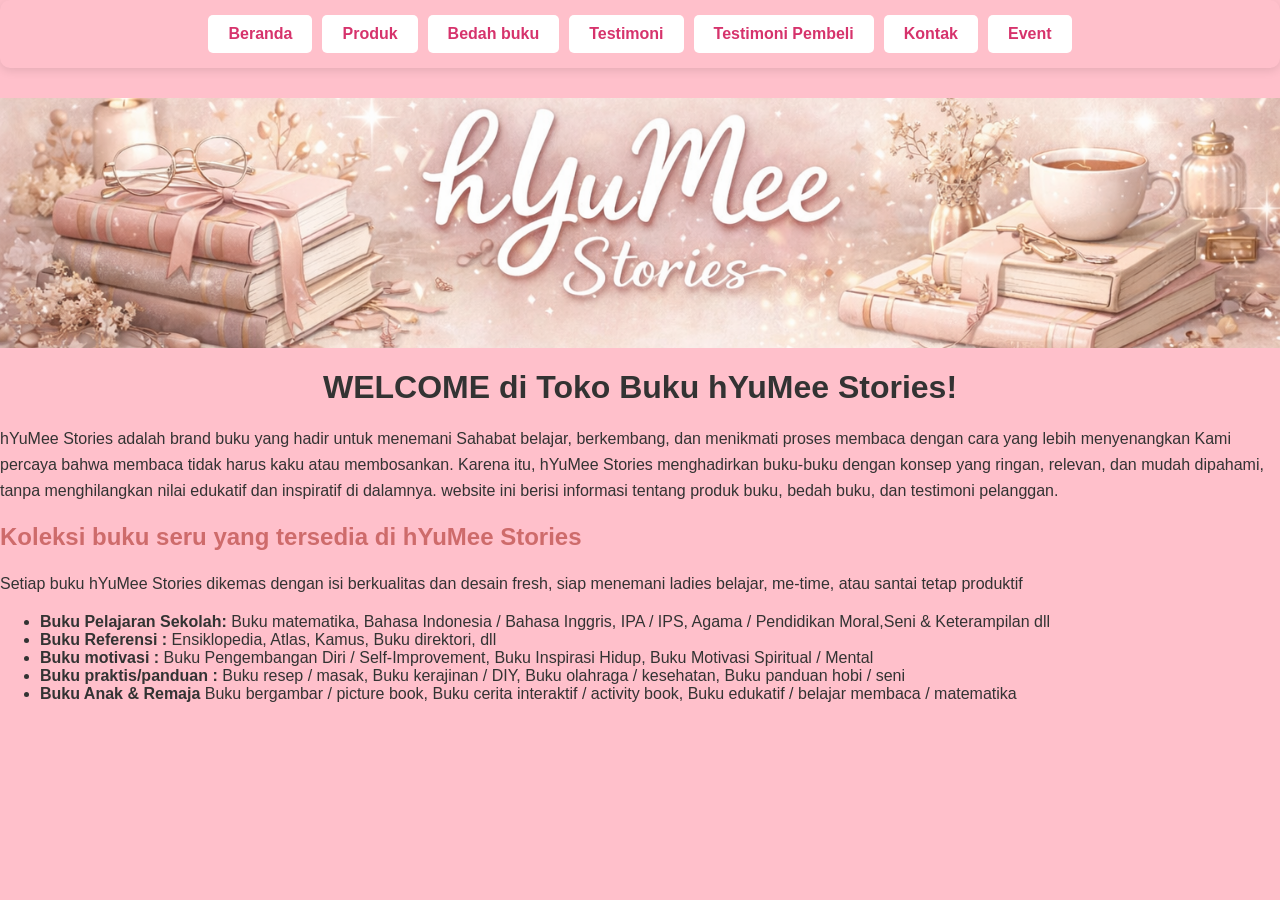
<file: index.html>
<!DOCTYPE html>
<html lang="id">
<head>
<meta charset="UTF-8">
<meta name="viewport" content="width=device-width, initial-scale=1.0">
<title>Profil Usaha Buku</title>
<link rel="stylesheet" href="style.css" />
</head>
<body>
    <nav> 
        <a href="index.html"> Beranda</a>
        <a href="produk.html"> Produk</a>
        <a href="bedah-buku.html">Bedah buku</a>
        <a href="testimoni.html">Testimoni</a>
        <a href="tampil-testimoni.html"> Testimoni Pembeli</a>
        <a href="kontak.html"> Kontak </a>
        <a href="event.html"> Event </a>
    </nav>
    <header>
         <img src="Untitled design(1).png">
    </header>
    <h1> WELCOME di Toko Buku hYuMee Stories! </h1>
    <p>hYuMee Stories adalah brand buku yang hadir untuk menemani Sahabat belajar, berkembang, dan menikmati proses membaca dengan cara yang lebih menyenangkan
Kami percaya bahwa membaca tidak harus kaku atau membosankan. Karena itu, hYuMee Stories menghadirkan buku-buku dengan konsep yang ringan, relevan, dan mudah dipahami, tanpa menghilangkan nilai edukatif dan inspiratif di dalamnya. website ini berisi informasi tentang produk buku, bedah buku, dan testimoni pelanggan.</p>
<h2> <strong> Koleksi buku seru yang tersedia di hYuMee Stories</STRONG></h2>
    <p> Setiap buku hYuMee Stories dikemas dengan isi berkualitas dan desain fresh, siap menemani ladies belajar, me-time, atau santai tetap produktif</p>
<ul>
    <li><strong>Buku Pelajaran Sekolah: </strong> Buku matematika, Bahasa Indonesia / Bahasa Inggris, IPA / IPS, Agama / Pendidikan Moral,Seni & Keterampilan dll </li>
    <li><strong> Buku Referensi :</strong> Ensiklopedia, Atlas, Kamus, Buku direktori, dll</li>
    <li><strong> Buku motivasi :</strong> Buku Pengembangan Diri / Self-Improvement, Buku Inspirasi Hidup, Buku Motivasi Spiritual / Mental</li>
    <li><strong> Buku praktis/panduan :</strong> Buku resep / masak, Buku kerajinan / DIY, Buku olahraga / kesehatan, Buku panduan hobi / seni</li>
    <li><strong>Buku Anak & Remaja </strong> Buku bergambar / picture book, Buku cerita interaktif / activity book, Buku edukatif / belajar membaca / matematika</li>
</ul>
</body>

</html>
</file>
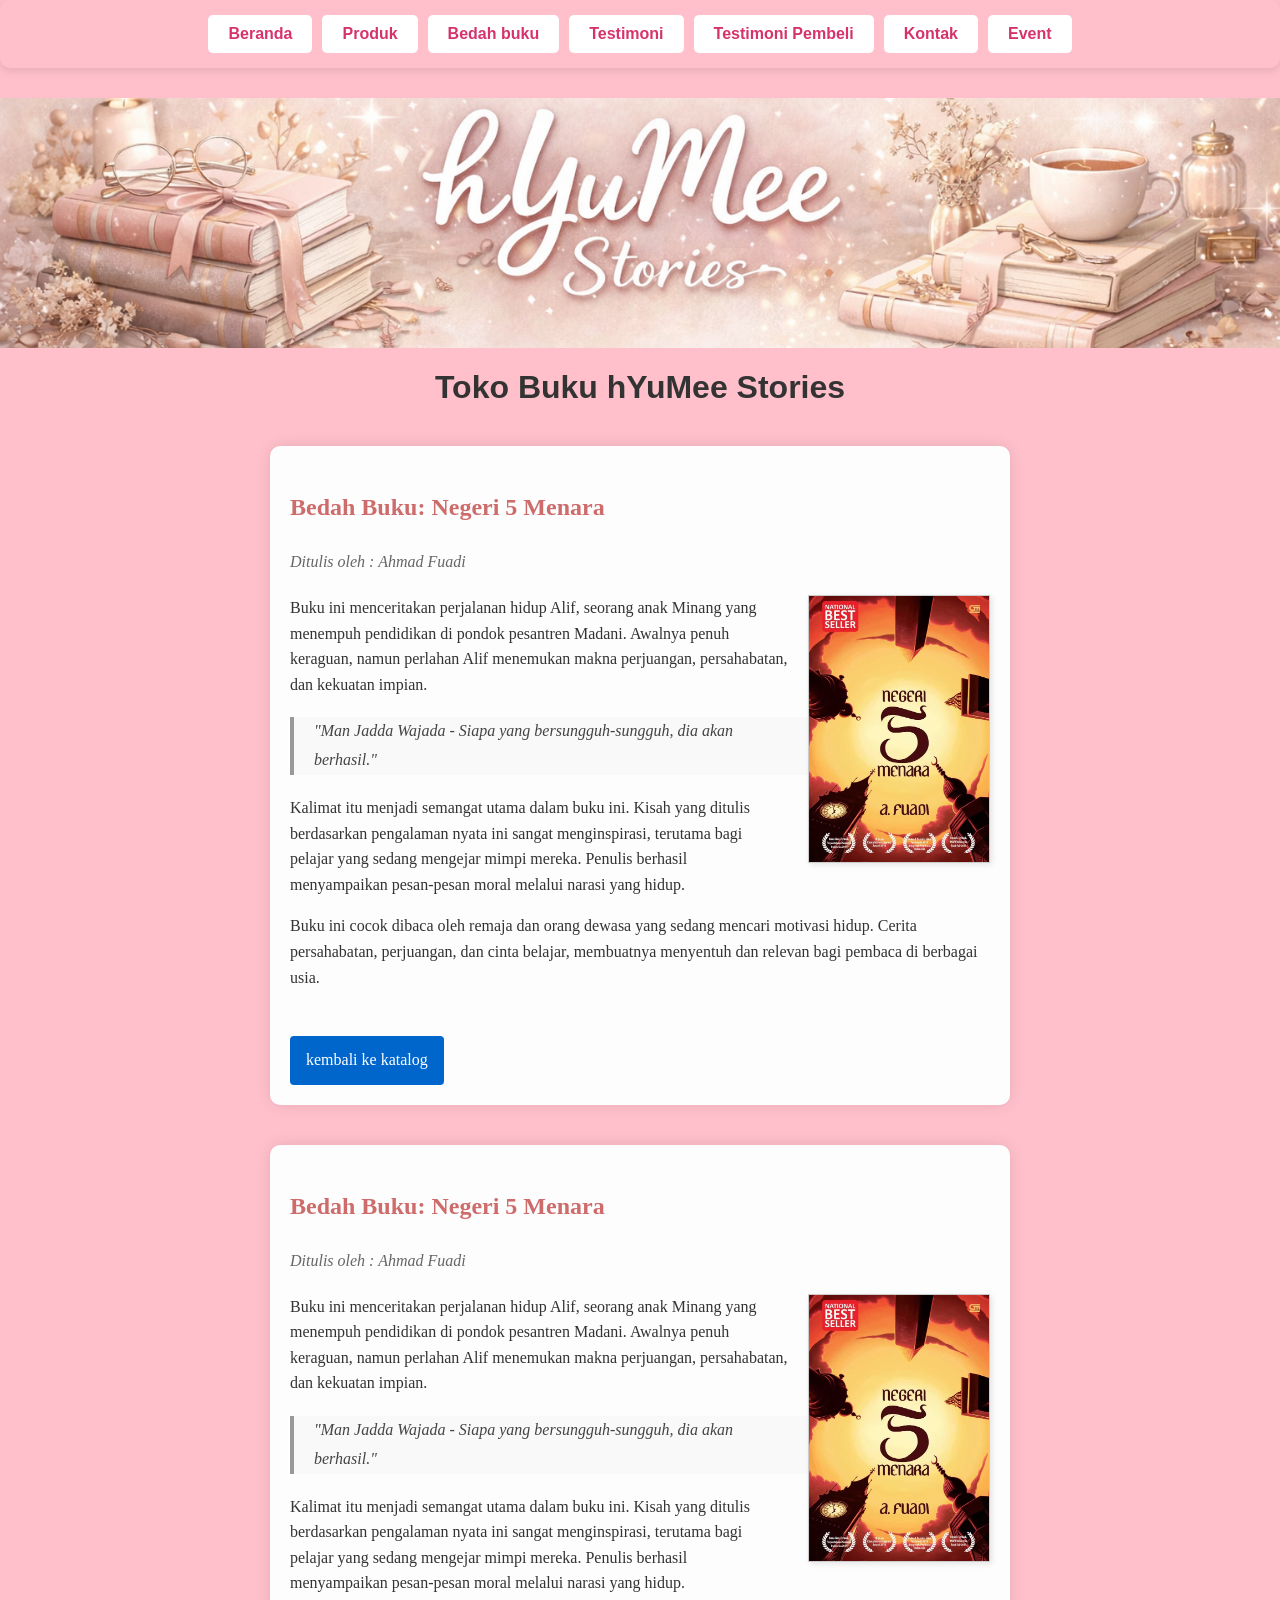
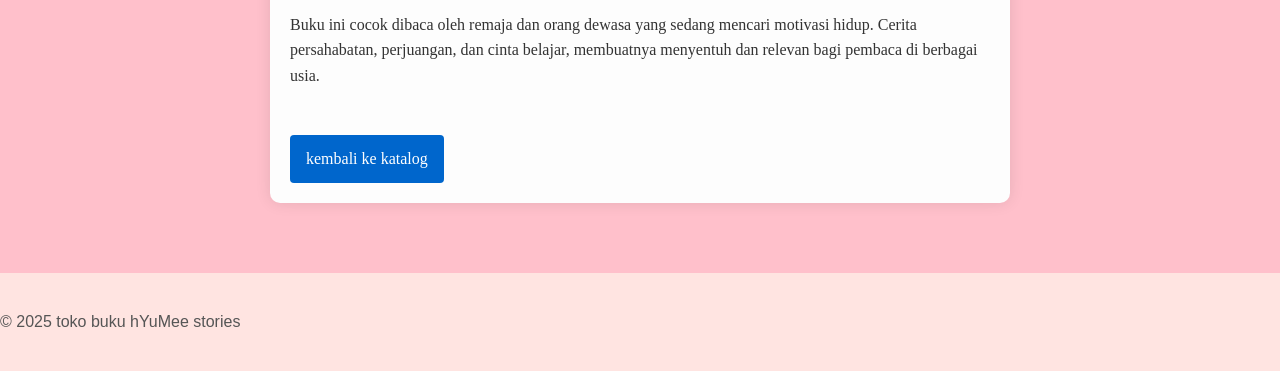
<file: bedah-buku.html>
<!DOCTYPE html>
<html lang="id">
<head>
<meta charset="UTF-8">
<meta name="viewport" content="width=device-width, initial-scale=1.0">
<title>Profil Usaha Buku</title>
<link rel="stylesheet" href="style.css" />
</head>
<body>
    <nav> 
        <a href="index.html"> Beranda</a>
        <a href="produk.html"> Produk</a>
        <a href="bedah-buku.html">Bedah buku</a>
        <a href="testimoni.html">Testimoni</a>
        <a href="tampil-testimoni.html"> Testimoni Pembeli</a>
        <a href="kontak.html"> Kontak </a>
        <a href="event.html"> Event </a>
    </nav>
    <header>
         <img src="Untitled design(1).png">
    </header>
    <h1> Toko Buku hYuMee Stories</h1>
    <section class="daftar-produk">
    <main class="artikel">
        <h2> Bedah Buku: Negeri 5 Menara</h2>
        <p class="penulis"> Ditulis oleh : Ahmad Fuadi</p>
        <img src="9789792248616_negeri-5-menara-_cu-cover-baru_.avif" alt="Sampul Negeri 5 Menara" class="sampul">
        <p>
            Buku ini menceritakan perjalanan hidup Alif, seorang anak Minang yang menempuh pendidikan di pondok pesantren Madani. 
            Awalnya penuh keraguan, namun perlahan Alif menemukan makna perjuangan, persahabatan, dan kekuatan impian.
        </p>
        <blockquote>

            "Man Jadda Wajada - Siapa yang bersungguh-sungguh, dia akan berhasil." 
        </blockquote>

        <p> 
            Kalimat itu menjadi semangat utama dalam buku ini. Kisah yang ditulis berdasarkan pengalaman nyata ini sangat menginspirasi,  terutama bagi pelajar yang sedang mengejar mimpi mereka. Penulis berhasil menyampaikan pesan-pesan moral melalui narasi yang hidup.
        </p>

        <p> 
            Buku ini cocok dibaca oleh remaja dan orang dewasa yang sedang mencari motivasi hidup. Cerita persahabatan, perjuangan, dan cinta belajar, membuatnya menyentuh dan relevan bagi pembaca di berbagai usia.
        </p>
        <a href="produk.html" class="btn-kembali"> kembali ke katalog</a>
    </main>
    </section>

    <section class="daftar-produk">
        <main class="artikel">
        <h2> Bedah Buku: Negeri 5 Menara</h2>
        <p class="penulis"> Ditulis oleh : Ahmad Fuadi</p>
        <img src="9789792248616_negeri-5-menara-_cu-cover-baru_.avif" alt="Sampul Negeri 5 Menara" class="sampul">
        <p>
            Buku ini menceritakan perjalanan hidup Alif, seorang anak Minang yang menempuh pendidikan di pondok pesantren Madani. 
            Awalnya penuh keraguan, namun perlahan Alif menemukan makna perjuangan, persahabatan, dan kekuatan impian.
        </p>
        <blockquote>

            "Man Jadda Wajada - Siapa yang bersungguh-sungguh, dia akan berhasil." 
        </blockquote>

        <p> 
            Kalimat itu menjadi semangat utama dalam buku ini. Kisah yang ditulis berdasarkan pengalaman nyata ini sangat menginspirasi,  terutama bagi pelajar yang sedang mengejar mimpi mereka. Penulis berhasil menyampaikan pesan-pesan moral melalui narasi yang hidup.
        </p>

        <p> 
            Buku ini cocok dibaca oleh remaja dan orang dewasa yang sedang mencari motivasi hidup. Cerita persahabatan, perjuangan, dan cinta belajar, membuatnya menyentuh dan relevan bagi pembaca di berbagai usia.
        </p>
        <a href="produk.html" class="btn-kembali"> kembali ke katalog</a>
    </main>
    </section>

    <footer> 
        <p>&copy; 2025 toko buku hYuMee stories</p>
    </footer>


    </body>

    </html>
</file>
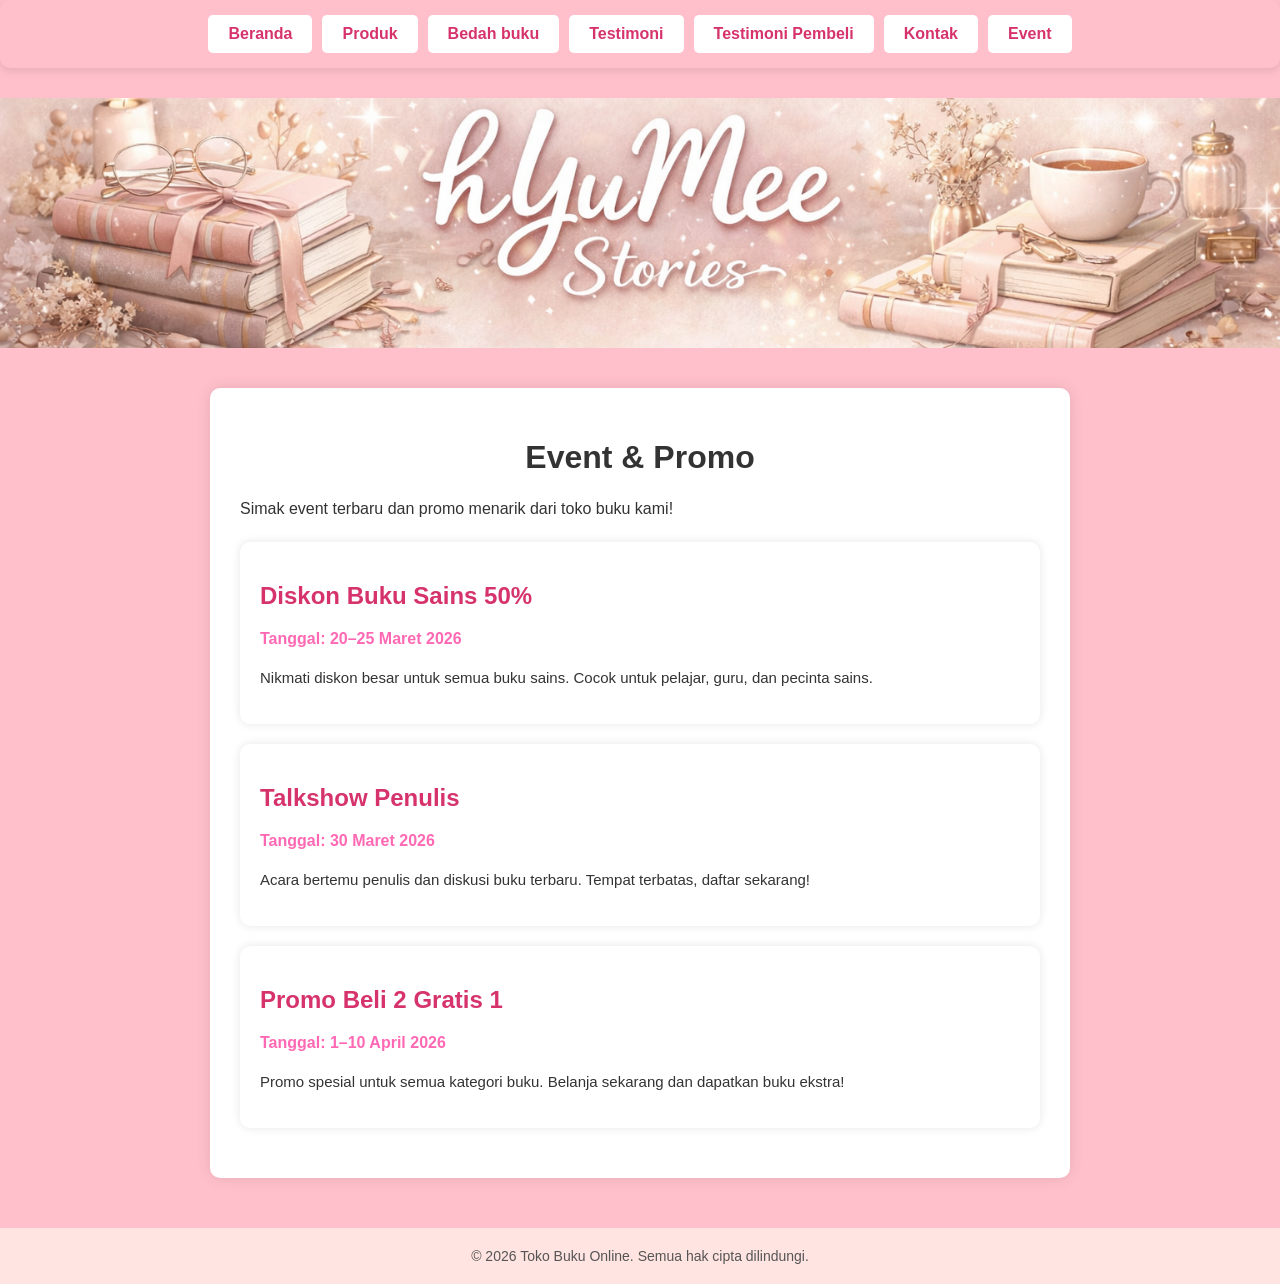
<file: event.html>
<!DOCTYPE html>
<html lang="id">
<head>
<meta charset="UTF-8">
<meta name="viewport" content="width=device-width, initial-scale=1.0">
<title>Profil Usaha Buku</title>
<link rel="stylesheet" href="style.css" />
</head>
<body>
    <nav> 
        <a href="index.html"> Beranda</a>
        <a href="produk.html"> Produk</a>
        <a href="bedah-buku.html">Bedah buku</a>
        <a href="testimoni.html">Testimoni</a>
        <a href="tampil-testimoni.html"> Testimoni Pembeli</a>
        <a href="kontak.html"> Kontak</a>
        <a href="event.html"> Event </a>
    </nav>
    <header>
         <img src="Untitled design(1).png">
    </header>
    <main>
  <h1>Event & Promo</h1>
  <p>Simak event terbaru dan promo menarik dari toko buku kami!</p>

  
  <div class="event-item">
    <h2>Diskon Buku Sains 50%</h2>
    <p class="tanggal">Tanggal: 20–25 Maret 2026</p>
    <p class="deskripsi">
      Nikmati diskon besar untuk semua buku sains. Cocok untuk pelajar, guru, dan pecinta sains.
    </p>
  </div>


  <div class="event-item">
    <h2>Talkshow Penulis</h2>
    <p class="tanggal">Tanggal: 30 Maret 2026</p>
    <p class="deskripsi">
      Acara bertemu penulis dan diskusi buku terbaru. Tempat terbatas, daftar sekarang!
    </p>
  </div>


  <div class="event-item">
    <h2>Promo Beli 2 Gratis 1</h2>
    <p class="tanggal">Tanggal: 1–10 April 2026</p>
    <p class="deskripsi">
      Promo spesial untuk semua kategori buku. Belanja sekarang dan dapatkan buku ekstra!
    </p>
  </div>

</main>

<footer>
  &copy; 2026 Toko Buku Online. Semua hak cipta dilindungi.
</footer>

</body>
</html>
</file>
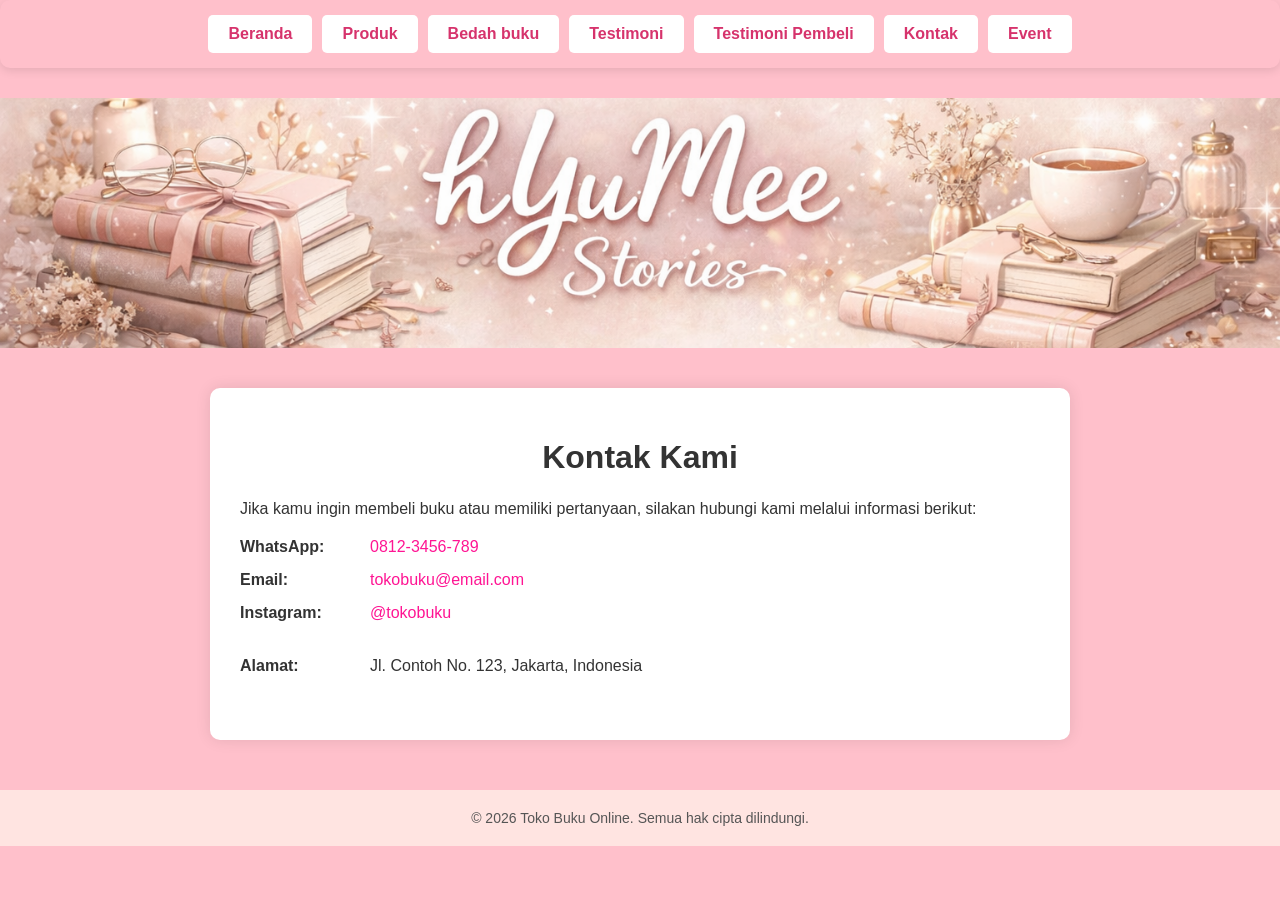
<file: kontak.html>
<!DOCTYPE html>
<html lang="id">
<head>
<meta charset="UTF-8">
<meta name="viewport" content="width=device-width, initial-scale=1.0">
<title>Profil Usaha Buku</title>
<link rel="stylesheet" href="style.css" />
</head>
<body>
    <nav> 
        <a href="index.html"> Beranda</a>
        <a href="produk.html"> Produk</a>
        <a href="bedah-buku.html">Bedah buku</a>
        <a href="testimoni.html">Testimoni</a>
        <a href="tampil-testimoni.html"> Testimoni Pembeli</a>
        <a href="kontak.html"> Kontak</a>
        <a href="event.html"> Event </a>
    </nav>
    <header>
         <img src="Untitled design(1).png">
    </header>
    <main>
    <h1>Kontak Kami</h1>
  <p>Jika kamu ingin membeli buku atau memiliki pertanyaan, silakan hubungi kami melalui informasi berikut:</p>

  <div class="kontak-item">
    <span>WhatsApp:</span>
    <a href="https://wa.me/628123456789" class="kontak-link">0812-3456-789</a>
  </div>

  <div class="kontak-item">
    <span>Email:</span>
    <a href="mailto:tokobuku@email.com" class="kontak-link">tokobuku@email.com</a>
  </div>

  <div class="kontak-item">
    <span>Instagram:</span>
    <a href="https://instagram.com/tokobuku" target="_blank" class="kontak-link">@tokobuku</a>
  </div>

  <div class="kontak-item">
    <span>Alamat:</span>
    <p>Jl. Contoh No. 123, Jakarta, Indonesia</p>
  </div>
</main>

<footer>
  &copy; 2026 Toko Buku Online. Semua hak cipta dilindungi.
</footer>

</body>
</html>
</file>
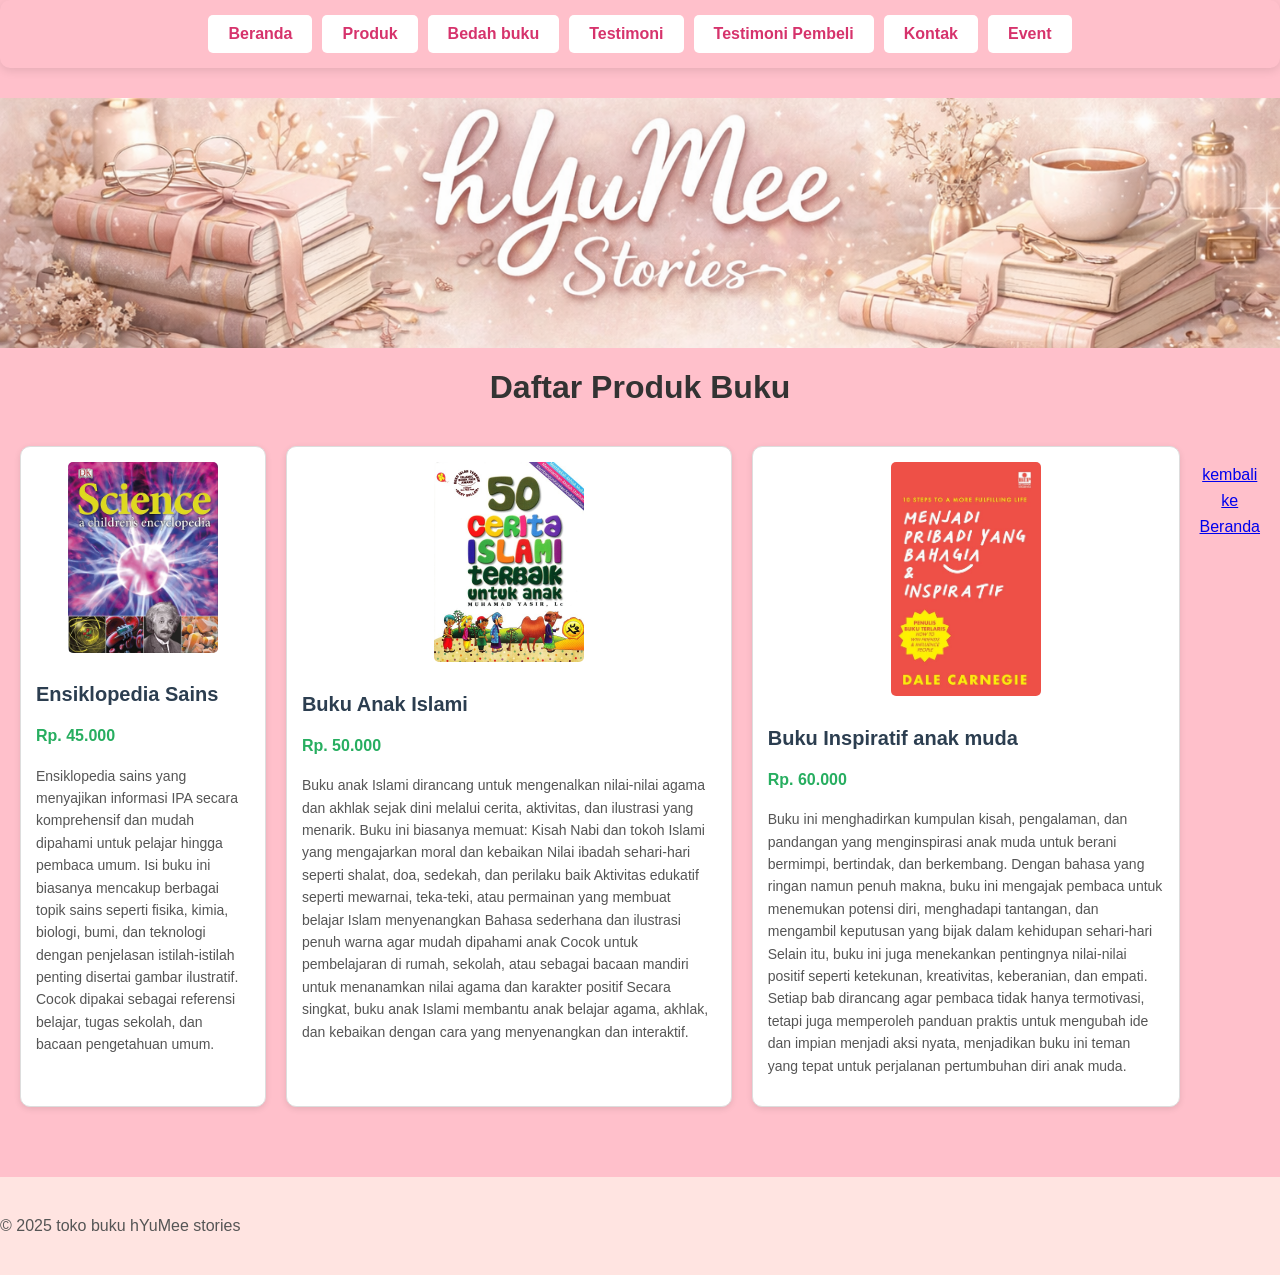
<file: produk.html>
<!DOCTYPE html>
<html lang="id">
<head>
<meta charset="UTF-8">
<meta name="viewport" content="width=device-width, initial-scale=1.0">
<title>Profil Usaha Buku</title>
<link rel="stylesheet" href="style.css" />
</head>
<body>
    <nav> 
        <a href="index.html"> Beranda</a>
        <a href="produk.html"> Produk</a>
        <a href="bedah-buku.html">Bedah buku</a>
        <a href="testimoni.html">Testimoni</a>
        <a href="tampil-testimoni.html"> Testimoni Pembeli</a>
        <a href="kontak.html"> Kontak</a>
        <a href="event.html"> Event</a>
    </nav>
    <header>
         <img src="Untitled design(1).png">
    </header>
    <h1> Daftar Produk Buku</h1>
    <section class="daftar-produk">
    <div class="produk">
        <img src="science.jpg" alt="Buku 1" />
        <h2> Ensiklopedia Sains</h2>
        <p class="harga"> Rp. 45.000</p>
        <p class ="deskripsi"> Ensiklopedia sains yang menyajikan informasi IPA secara komprehensif dan mudah dipahami untuk pelajar hingga pembaca umum. Isi buku ini biasanya mencakup berbagai topik sains seperti fisika, kimia, biologi, bumi, dan teknologi dengan penjelasan istilah‑istilah penting disertai gambar ilustratif. Cocok dipakai sebagai referensi belajar, tugas sekolah, dan bacaan pengetahuan umum.</p>
    </div>
    <div class="produk">
        <img src="buku anak.jpg" alt="Buku 2" />
        <h2> Buku Anak Islami</h2>
        <p class="harga"> Rp. 50.000</p>
        <p class ="deskripsi"> Buku anak Islami dirancang untuk mengenalkan nilai-nilai agama dan akhlak sejak dini melalui cerita, aktivitas, dan ilustrasi yang menarik. Buku ini biasanya memuat: Kisah Nabi dan tokoh Islami yang mengajarkan moral dan kebaikan Nilai ibadah sehari-hari seperti shalat, doa, sedekah, dan perilaku baik Aktivitas edukatif seperti mewarnai, teka-teki, atau permainan yang membuat belajar Islam menyenangkan Bahasa sederhana dan ilustrasi penuh warna agar mudah dipahami anak Cocok untuk pembelajaran di rumah, sekolah, atau sebagai bacaan mandiri untuk menanamkan nilai agama dan karakter positif Secara singkat, buku anak Islami membantu anak belajar agama, akhlak, dan kebaikan dengan cara yang menyenangkan dan interaktif.</p>
    </div>
    <div class="produk">
        <img src="inspiratif.jpg" alt="Buku 3" />
        <h2> Buku Inspiratif anak muda</h2>
        <p class="harga"> Rp. 60.000</p>
        <p class ="deskripsi"> Buku ini menghadirkan kumpulan kisah, pengalaman, dan pandangan yang menginspirasi anak muda untuk berani bermimpi, bertindak, dan berkembang. Dengan bahasa yang ringan namun penuh makna, buku ini mengajak pembaca untuk menemukan potensi diri, menghadapi tantangan, dan mengambil keputusan yang bijak dalam kehidupan sehari-hari Selain itu, buku ini juga menekankan pentingnya nilai-nilai positif seperti ketekunan, kreativitas, keberanian, dan empati. Setiap bab dirancang agar pembaca tidak hanya termotivasi, tetapi juga memperoleh panduan praktis untuk mengubah ide dan impian menjadi aksi nyata, menjadikan buku ini teman yang tepat untuk perjalanan pertumbuhan diri anak muda.</p>
    </div>
    <p style="text-align:center;">
        <a href="index.html"> kembali ke Beranda</a></p>
</section>
<footer> 
        <p>&copy; 2025 toko buku hYuMee stories</p>
    </footer>
</body>

</html>
</file>
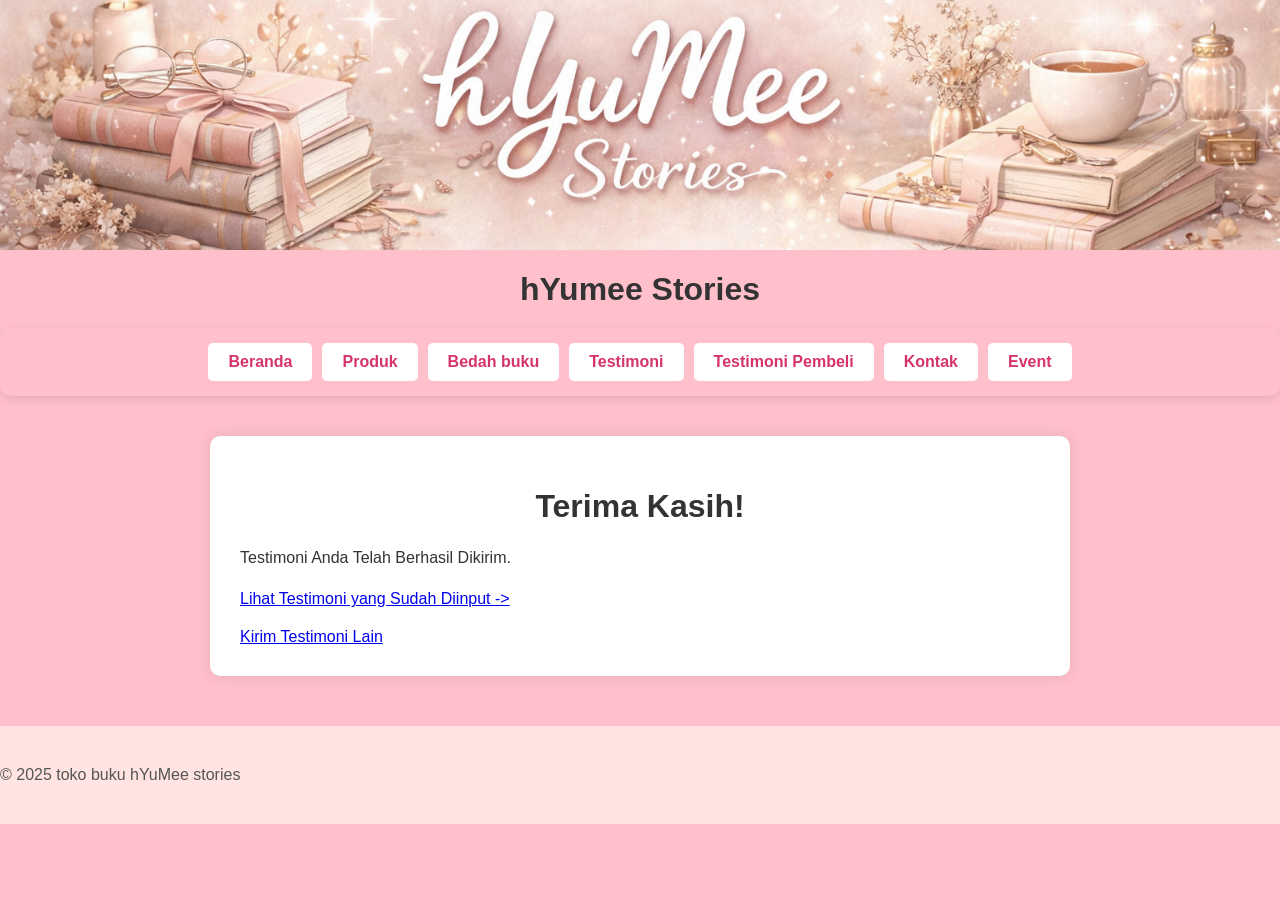
<file: proses-testimoni.html>
<!DOCTYPE html>
<html lang="id">
<head>
<meta charset="UTF-8">
<meta name="viewport" content="width=device-width, initial-scale=1.0">
<title>Profil Usaha Buku</title>
<link rel="stylesheet" href="style.css" />
</head>
<body>
    <header>
         <img src="Untitled design(1).png">
    </header>
        <h1>hYumee Stories</h1>
    <nav> 
        <a href="index.html"> Beranda</a>
        <a href="produk.html"> Produk</a>
        <a href="bedah-buku.html">Bedah buku</a>
        <a href="testimoni.html">Testimoni</a>
        <a href="tampil-testimoni.html"> Testimoni Pembeli</a>
        <a href="kontak.html"> Kontak</a>
        <a href="event.html"> Event </a>
    </nav>
     </header>
    <main class="konfirmasi">
        <h1>Terima Kasih!</h1>
        <p>Testimoni Anda Telah Berhasil Dikirim.</p>
            <p>
                <a href="tampil-testimoni.html"> Lihat Testimoni yang Sudah Diinput -></a></p>
            <section class="testimoni-terkirim"></section>
            <a href="testimoni.html"> Kirim Testimoni Lain</a>
    </main>
    <footer> 
        <p>&copy; 2025 toko buku hYuMee stories</p>
    </footer>
    </body>

</html>
</file>
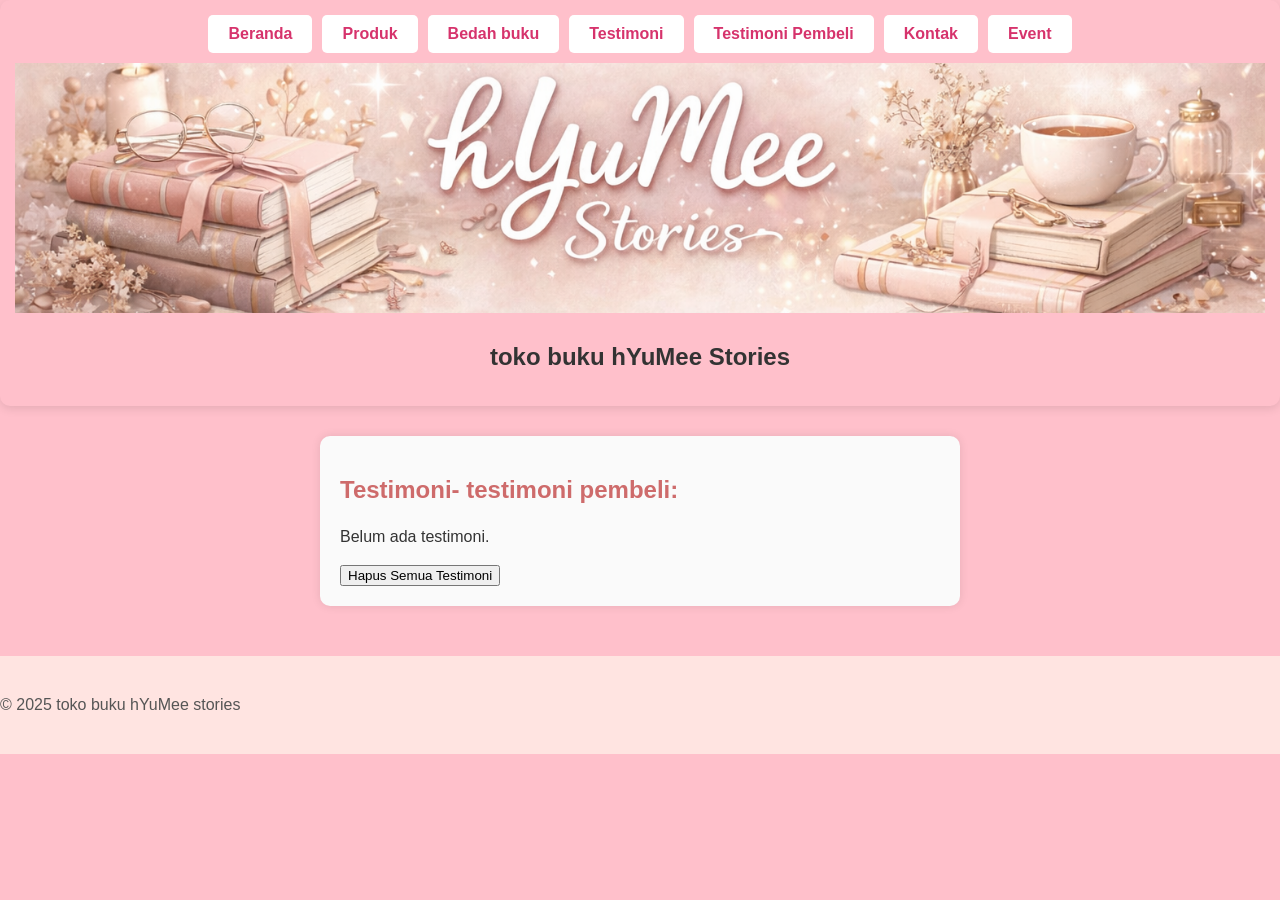
<file: tampil-testimoni.html>
<!DOCTYPE html>
<html lang="id">
<head>
<meta charset="UTF-8">
<meta name="viewport" content="width=device-width, initial-scale=1.0">
<title>Profil Usaha Buku</title>
<link rel="stylesheet" href="style.css" />
</head>
<body>
    
    <nav> 
        <a href="index.html"> Beranda</a>
        <a href="produk.html"> Produk</a>
        <a href="bedah-buku.html">Bedah buku</a>
        <a href="testimoni.html">Testimoni</a>
        <a href="tampil-testimoni.html"> Testimoni Pembeli</a>
        <a href="kontak.html"> Kontak</a>
        <a href="event.html"> Event</a>
        
        <header>
         <img src="Untitled design(1).png">
    </header>
    </header>
        <h1> toko buku hYuMee Stories</h1>
    </nav>
    <main class="formulir">
        <h2> Testimoni- testimoni pembeli:</h2>
        <div id="daftarTestimoni"></div>
        <button id="hapusSemua"> Hapus Semua Testimoni</button>
    </main>
    <footer> 
        <p>&copy; 2025 toko buku hYuMee stories</p>
    </footer>
<script>
    const  container =
    document.getElementById('daftarTestimoni');
    const testimoniList =
    JSON.parse(localStorage.getItem('testimoniList')) || [];
    if (testimoniList.length === 0) {
        container.innerHTML = "<p> Belum ada testimoni.</p>";
    } else {
        testimoniList.forEach((t, i) => {
            const el = document.createElement('div');
            el.className = 'testimoni-box';
            el.innerHTML = `
            <p><strong>Nama:</strong> ${t.nama}</p>
            <p><strong>Asal:</strong> ${t.asal} </p>
            <p><strong>Email:</strong> ${t.email} </p>
            <p><strong>Judul:</strong> ${t.judul} </p>
            <p><strong>Rating:</strong> ${t.rating} </p>
            <p><strong>Pesan:</strong> ${t.pesan} </p>
            `;

            container.appendChild(el);
        });
        }
        document.getElementById("hapusSemua").addEventListener("click", function() {
            const konfirmasi = confirm("Apakah Anda Yakin ingin menghapus semua testimoni?");
            if (konfirmasi) {
                localStorage.removeItem("testimoniList") ;
                location.reload();
            }
        });
</script>
</body>
</html>
</file>
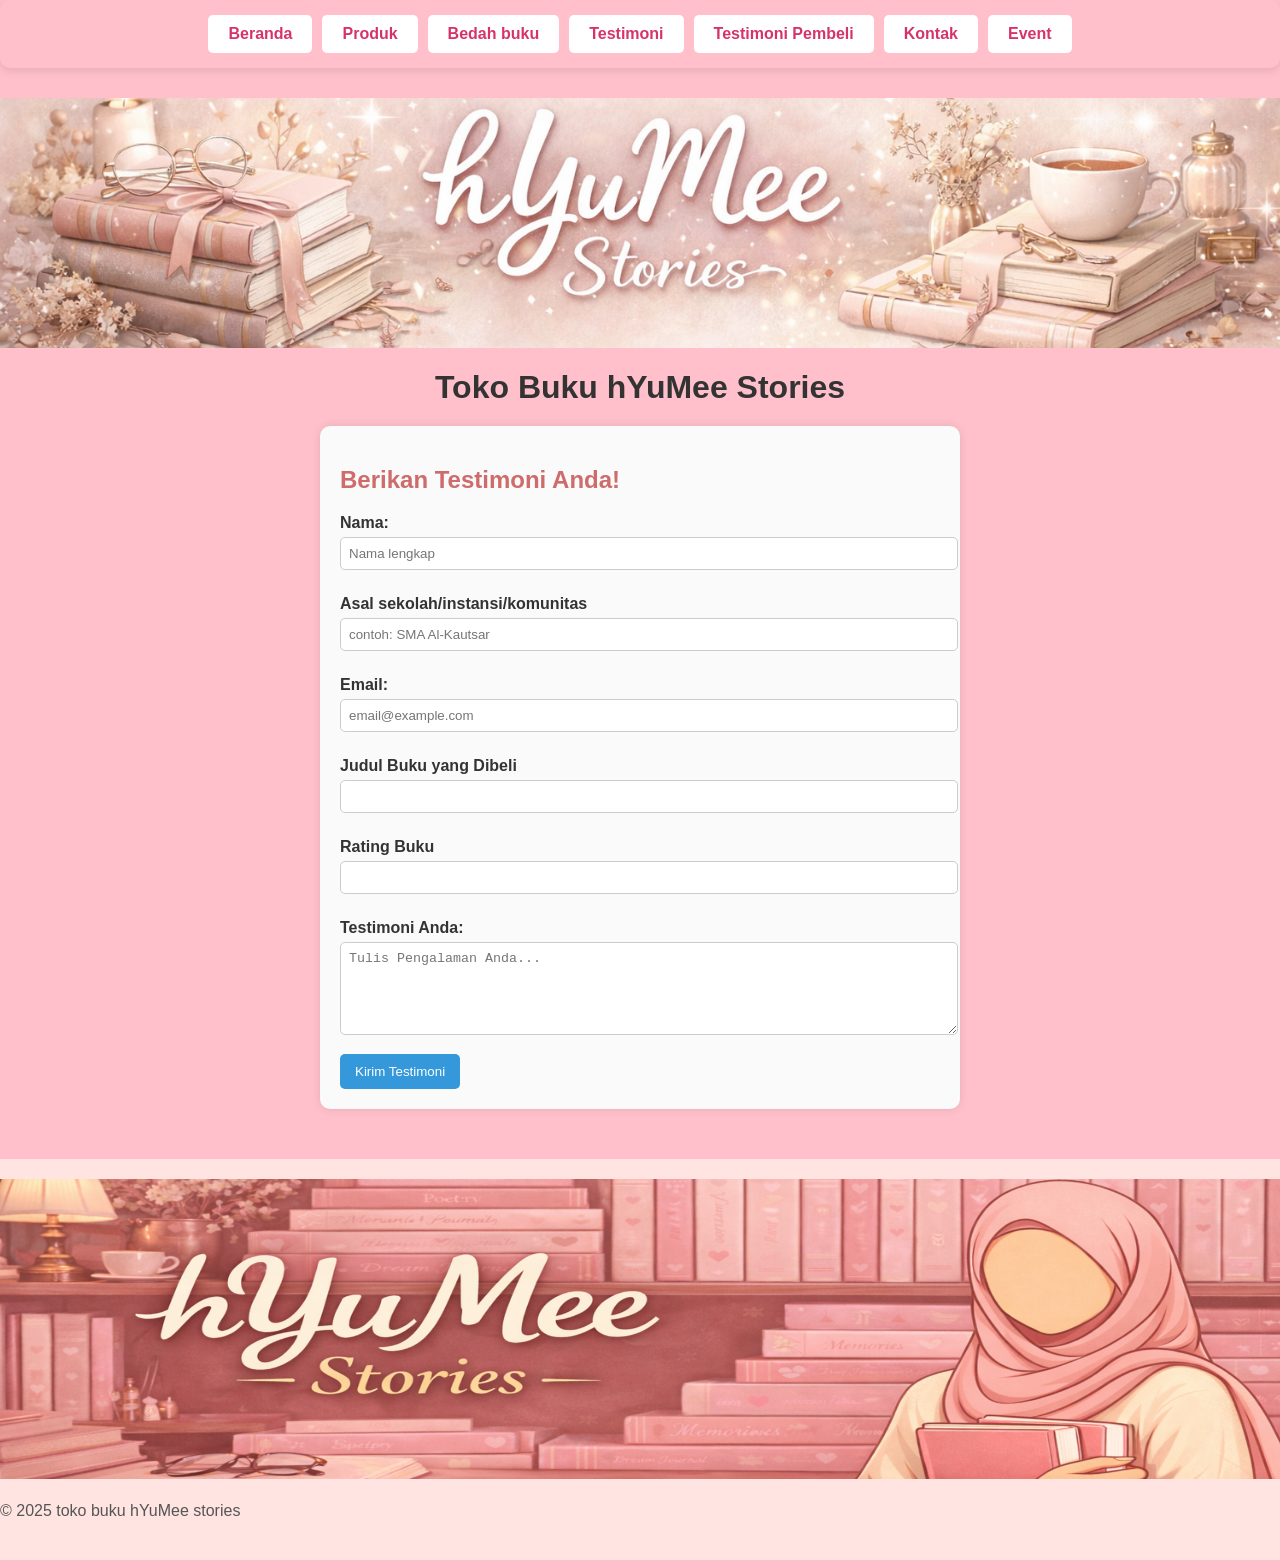
<file: testimoni.html>
<!DOCTYPE html>
<html lang="id">
<head>
<meta charset="UTF-8">
<meta name="viewport" content="width=device-width, initial-scale=1.0">
<title>Profil Usaha Buku</title>
<link rel="stylesheet" href="style.css" />
</head>
<body>
    <nav> 
        <a href="index.html"> Beranda</a>
        <a href="produk.html"> Produk</a>
        <a href="bedah-buku.html">Bedah buku</a>
        <a href="testimoni.html">Testimoni</a>
        <a href="tampil-testimoni.html"> Testimoni Pembeli</a>
        <a href="kontak.html"> Kontak</a>
        <a href="event.html"> Event</a>
       
    </nav>
    <header>
         <img src="Untitled design(1).png">
    </header>
<h1> Toko Buku hYuMee Stories</h1>
<main class="formulir">
    <h2> Berikan Testimoni Anda!</h2>
    <form id="formTestimoni">
        <label for="nama">Nama:</label>
        <input type="text" id="nama" name="nama" required placeholder="Nama lengkap">

        <label for="asal"> Asal sekolah/instansi/komunitas</label>
        <input type="text" id="asal" name="asal" required placeholder="contoh: SMA Al-Kautsar">

        <label for="email"> Email:</label>
        <input type="email" id="email" name="email" required placeholder="email@example.com">
         
        <label for="judul">Judul Buku yang Dibeli</label>
        <input type="text" id="judul" name="judul" >

        <label for="rating">Rating Buku</label>
        <input type="number" id="rating" name="rating">

        <label for="pesan"> Testimoni Anda:</label>
        <textarea id="pesan" name="pesan" required placeholder="Tulis Pengalaman Anda..." rows="5"></textarea>
        <button type="submit">Kirim Testimoni</button>
    </form>
</main>
<footer> 
    <img src="d39b7b56-0a98-4448-ba0e-a1728bd86a2e.png" width="1312" height="300">
        <p>&copy; 2025 toko buku hYuMee stories</p>
    </footer>
    <script>
        document.getElementById('formTestimoni').addEventListener('submit', function(e) {
            e.preventDefault();

            const nama = document.getElementById ('nama').value;
            const asal = document.getElementById ('asal').value;
            const email = document.getElementById ('email').value;
            const judul = document.getElementById ('judul').value;
            const rating = document.getElementById ('rating').value;
            const pesan = document.getElementById ('pesan').value;
            const dataBaru = {nama, asal, email, judul, rating, pesan};

            //Ambill list dari localstorage
            const testimoniList =
            JSON.parse(localStorage.getItem('testimoniList')) || [];
            
            //Tambahkan testimoni baru
            testimoniList.push(dataBaru);

            //Simpan kembali ke localStorage
            localStorage.setItem('testimoniList' ,
             JSON.stringify(testimoniList));

            // Arahkan ke halaman konfirmasi
                window.location.href = 'proses-testimoni.html';
        });
    </script>


</body>

</html>
</file>
<file: style.css>
body {
    background-color: oklch(92.411% 0.03101 32.397);
    font-family: arial, sans-serif;
    color: #000000;
    margin:20px;
}

h1 {
    color:#ff7575;
    text-align:center;
}

h2 { 
    color: rgb(206, 107, 107);
    text-align: left;
}

p { 
    font-size: 18px;
    text-align: left;
    line-height: 1.5;
}

.daftar-produk {
    display: flex;
    grid-template-columns: repeat(auto-fit,minmax(250px, 1fr));
    gap: 20px;
    padding: 20px;
}

.produk {
    background-color:#fff;
    border: 1px solid #ddd;
    padding: 15px;
    border-radius: 10px;
    text-align: center;
    box-shadow: 0 2px 6px rgba(0, 0, 0, 0.1);
}

.produk img {
    width: 150px;
    height: auto;
    border-radius: 5px;
    margin-bottom: 10px;
}

 .produk h2 {
    font-size: 20px;
    color: #2c3e50; 
 }

 .produk h3 {
    font-size: 16px;
    color: #2c3e50;
 }

 .harga {
    font-weight: bold;
    color: #27ae60;
 }

 .deskripsi {
    font-size: 14px;
    color: #555;
 }
 .artikel {
    max-width: 700px;
    margin: auto;
    padding: 20px;
    background-color: #fdfdfd;
    font-family: 'georgia' , serif;

    line-height: 1.8;
 }

 .artikel .penulis {
    font-style: italic;
    color: #666;
    margin-bottom: 20px;
 }

  .artikel .sampul {
    width:180px;
    float: right;
    margin: 0 0 20px 20px; 
    border: 1px solid #ccc;
    box-shadow: 2px 2px 6px rgba(0,0,0,0.1);
  }

  .artikel blockquote {
    font-style: italic;
    padding-left: 20px;
    margin: 20px 0;
    border-left: 4px solid #999;
    color: #444;
    background-color: #f9f9f9;
  }
.btn-kembali {
    display: inline-block;
    margin-top: 30px;
    padding: 10px 16px;
    background-color: #0066cc;
    color: white;
    text-decoration: none;
    border-radius: 4px;
}

.btn-kembali:hover {
    background-color: #004d99;
}

.formulir {
    max-width: 600px;
    margin: auto;
    padding: 20px;
    background-color: #fafafa;
    border-radius: 10px;
    box-shadow: 0 0 10px rgba(0,0,0,0.1);
}

form label {
    display: block;
    margin-top: 10px;
    font-weight: bold;
}

form input, form select, form textarea {
    width: 100%;
    padding: 8px;
    margin-top: 5px;
    margin-bottom: 15px;
    border-radius: 5px;
    border: 1px solid #ccc;
}

form button {
    background-color: #3498db;
    color: white;
    padding: 10px 15px;
    border: none;
    border-radius: 5px;
    cursor: pointer;
}

form button:hover {
    background-color: #2980b9;

}

body {
  font-family: Arial, sans-serif;
  margin: 0;
  padding: 0;
  background-color: #ffc0cb;
  color: #333;
}


main {
  max-width: 800px;
  margin: 40px auto;
  background-color: white;
  padding: 30px;
  border-radius: 10px;
  box-shadow: 0 0 15px rgba(0,0,0,0.1);
}

h1 {
  text-align: center;
  margin-bottom: 20px;
  color: #333;
}

p {
  font-size: 16px;
  line-height: 1.6;
}

.kontak-item {
  margin: 15px 0;
  display: flex;
  align-items: center;
  gap: 10px;
}

.kontak-item span {
  font-weight: bold;
  width: 120px;
  display: inline-block;
}

.kontak-link {
  color: #ff1493; /* link pink */
  text-decoration: none;
  transition: color 0.3s;
}

.kontak-link:hover {
  color: #c71585; 
}

footer {
  text-align: center;
  margin-top: 50px;
  padding: 20px 0;
  background-color: #ffe4e1;
  color: #555;
  font-size: 14px;
}
.event-item {
  background-color: white;
  padding: 20px;
  margin: 20px 0;
  border-radius: 10px;
  box-shadow: 0 0 10px rgba(0,0,0,0.1);
}

.event-item h2 {
  color: #d6336c; 
  margin-bottom: 10px;
}

.event-item .tanggal {
  font-weight: bold;
  color: #ff69b4;
  margin-bottom: 10px;
}

.event-item .deskripsi {
  font-size: 15px;
  line-height: 1.5;
  color: #333;
}

nav {
  display: flex;                
  justify-content: center;     
  flex-wrap: wrap;             
  gap: 10px;                  
  background-color: #ffc0cb;    
  padding: 15px;
  border-radius: 10px;
  box-shadow: 0 3px 10px rgba(0,0,0,0.1);
  margin-bottom: 30px;         
}

nav a {
  display: inline-block;        
  padding: 10px 20px;           
  background-color: white;      
  color: #d6336c;               
  text-decoration: none;
  border-radius: 5px;          
  font-weight: bold;
  transition: 0.3s;
}

nav a:hover {
  background-color: #d6336c;    
  color: white;             
}

header{
  width: 100%;
  height: 250px;
  overflow: hidden;
}

header img{
  width: 100%;
  height: 100%;
  object-fit: cover;

    nav{
  border: 3px solid red;
}

header{
  border: 3px solid blue;
}
  display: block;
}
</file>
